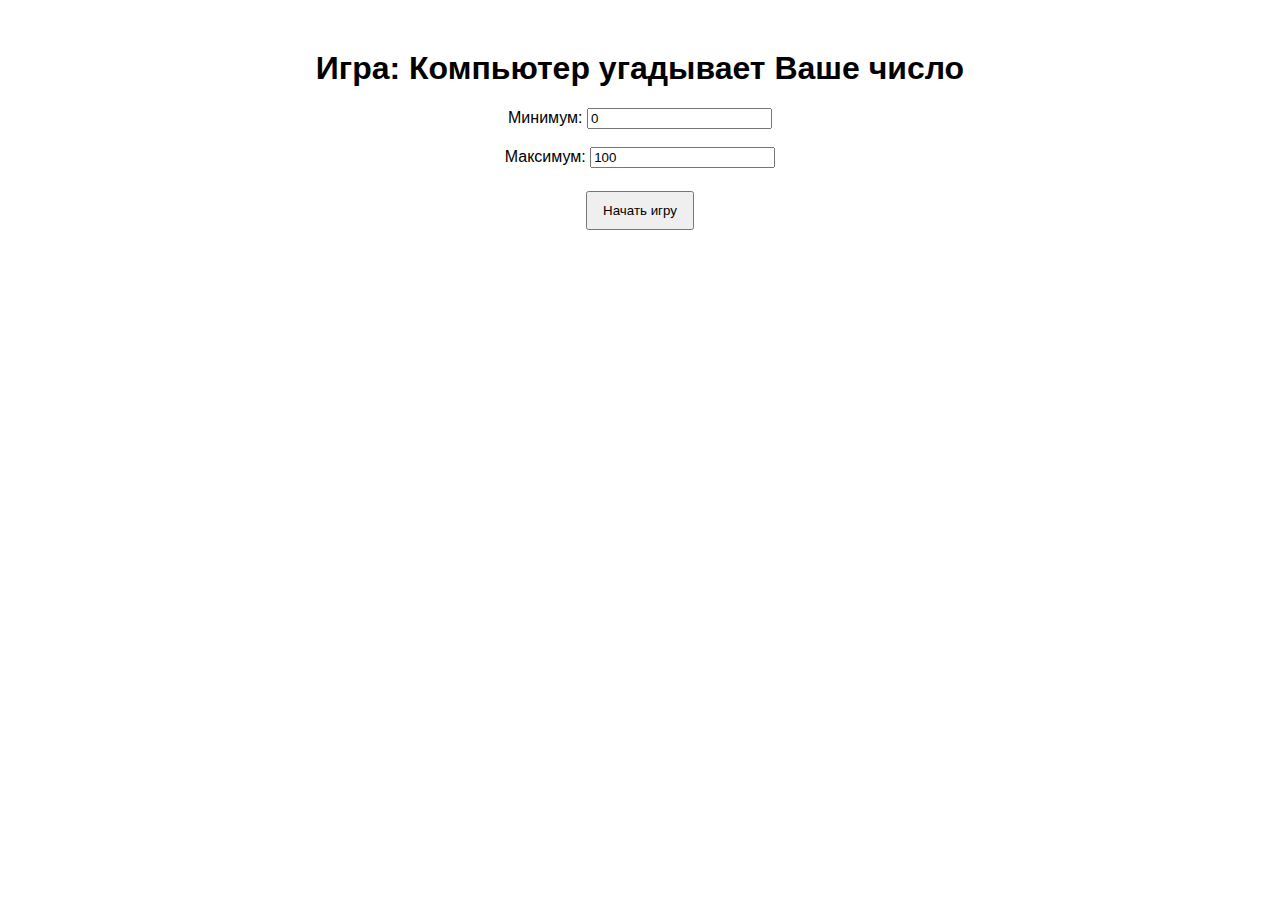
<file: index.html>
<!DOCTYPE html>
<html lang="ru">
<head>
    <meta charset="UTF-8">
    <meta name="viewport" content="width=device-width, initial-scale=1.0">
    <title>Угадай число</title>
    <style>
        body {
            font-family: Arial, sans-serif;
            text-align: center;
            margin: 50px;
        }
        button {
            margin: 5px;
            padding: 10px 15px;
        }
    </style>
</head>
<body>
    <h1>Игра: Компьютер угадывает Ваше число</h1>
    <div>
        <label for="min">Минимум:</label>
        <input type="number" id="min" value="0"><br><br>
        <label for="max">Максимум:</label>
        <input type="number" id="max" value="100"><br><br>
        <button id="startBtn">Начать игру</button>
    </div>

    <h2 id="questionText"></h2>
    <button id="lessBtn" style="display:none;">Меньше</button>
    <button id="greaterBtn" style="display:none;">Больше</button>
    <button id="resetBtn" style="display:none;">Заново</button>

    <script>
        let min, max, answerNumber, questionsCount;

        document.getElementById('startBtn').onclick = function() {
            min = parseInt(document.getElementById('min').value);
            max = parseInt(document.getElementById('max').value);
            questionsCount = 0;
            startGame();
        };

        function startGame() {
            answerNumber = Math.floor((min + max) / 2);
            questionsCount++;
            document.getElementById('questionText').innerText = `Компьютер думает, что это число ${answerNumber}. Это число больше или меньше?`;
            document.getElementById('lessBtn').style.display = 'inline-block';
            document.getElementById('greaterBtn').style.display = 'inline-block';
            document.getElementById('resetBtn').style.display = 'none';
        }

        document.getElementById('lessBtn').onclick = function() {
            max = answerNumber - 1;
            askQuestion();
        };

        document.getElementById('greaterBtn').onclick = function() {
            min = answerNumber + 1;
            askQuestion();
        };

        function askQuestion() {
            if (min <= max) {
                answerNumber = Math.floor((min + max) / 2);
                questionsCount++;
                document.getElementById('questionText').innerText = `Компьютер думает, что это число ${answerNumber}. Это число больше или меньше?`;
            } else {
                document.getElementById('questionText').innerText = `Компьютер не может угадать Ваше число!`;
                endGame();
            }
        }

        function endGame() {
            document.getElementById('lessBtn').style.display = 'none';
            document.getElementById('greaterBtn').style.display = 'none';
            document.getElementById('resetBtn').style.display = 'inline-block';
        }

        document.getElementById('resetBtn').onclick = function() {
            document.getElementById('min').value = 0;
            document.getElementById('max').value = 100;
            document.getElementById('questionText').innerText = '';
            this.style.display = 'none';
        };
    </script>
</body>
</html>
</file>
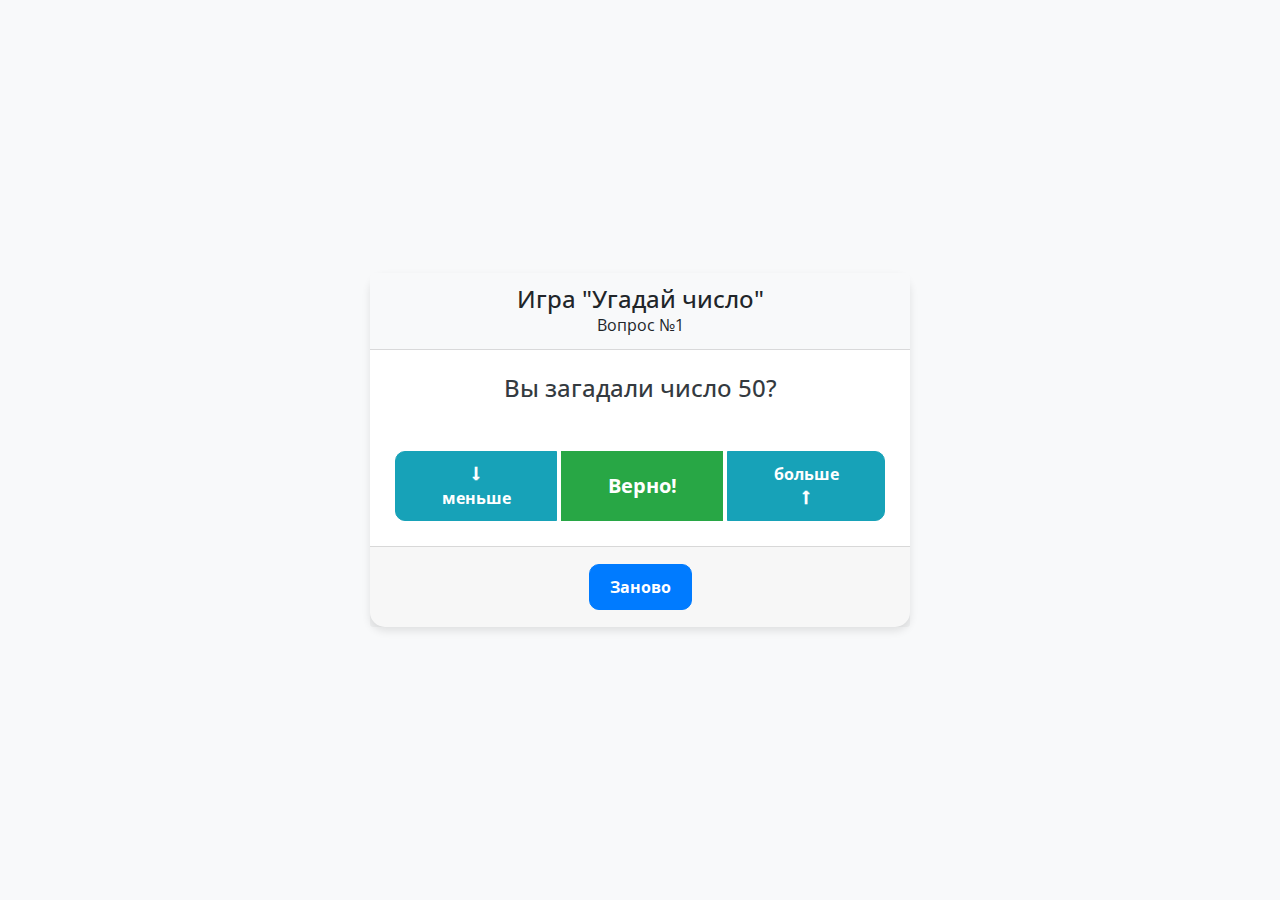
<file: 8.7.1 (HW-03)/game/index.html>
<!DOCTYPE html>
<html lang="ru">
<head>
    <meta charset="UTF-8">
    <title>Угадай число</title>
    <link rel="stylesheet" href="https://stackpath.bootstrapcdn.com/bootstrap/4.4.1/css/bootstrap.min.css"
          integrity="sha384-Vkoo8x4CGsO3+Hhxv8T/Q5PaXtkKtu6ug5TOeNV6gBiFeWPGFN9MuhOf23Q9Ifjh" crossorigin="anonymous">
    <link href="https://fonts.googleapis.com/css2?family=Open+Sans" rel="stylesheet">
    <link rel="stylesheet" href="style.css" type="text/css"/>
</head>
<body>
<div class="container">
    <div class="row game-card align-items-center">
        <div class="col col-md-6 offset-md-3">
            <div class="card text-center">
                <div class="card-header">
                    <h4 class="m-0">Игра "Угадай число"</h4>
                    <p class="m-0">Вопрос №<span id="orderNumberField">1</span></p>
                </div>
                <div class="card-body">
                    <div class="row no-gutters">
                        <div class="col">
                            <h3 class="card-title m-0"><span id="answerField">Вы загадали число 50?</span></h3>
                        </div>
                    </div>
                </div>
                <div class="card-body">
                    <div class="btn-group">
                        <button class="btn btn-info" id="btnLess">&#129047;<br>меньше</button>
                        <button class="btn btn-success btn-lg" id="btnEqual">Верно!</button>
                        <button class="btn btn-info" id="btnOver">больше<br>&#129045;</button>
                    </div>
                </div>
                <div class="card-footer">
                    <button class="btn btn-primary" id="btnRetry">Заново</button>
                </div>
            </div>
        </div>
    </div>
</div>
<script src="script.js"></script>
</body>
</html>
</file>
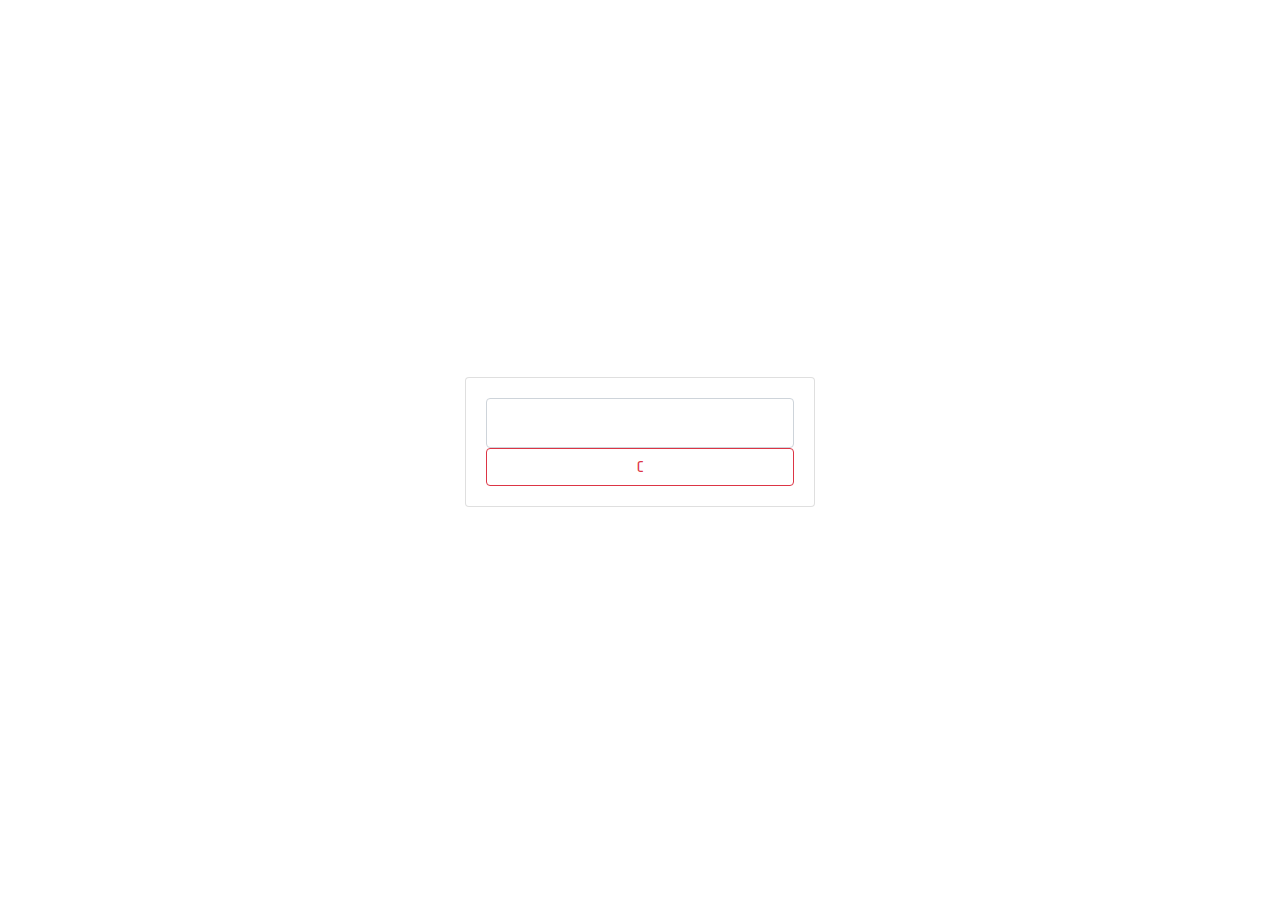
<file: 8.7.1 (HW-03)/php/bjs/07_Number_and_string/index.html>
<!DOCTYPE html>
<html lang="en">
<head>
    <meta charset="UTF-8">
    <title>Калькулятор</title>
    <link rel="stylesheet" href="https://stackpath.bootstrapcdn.com/bootstrap/4.4.1/css/bootstrap.min.css"
          integrity="sha384-Vkoo8x4CGsO3+Hhxv8T/Q5PaXtkKtu6ug5TOeNV6gBiFeWPGFN9MuhOf23Q9Ifjh" crossorigin="anonymous">
    <link href="https://fonts.googleapis.com/css2?family=Share+Tech+Mono&display=swap" rel="stylesheet">
    <link rel="stylesheet" href="style.css" type="text/css"/>
</head>
<body>
<div class="container">
    <div class="row calc-row align-items-center">
        <div class="col col-md-4 offset-md-4">
            <div class="form-group">
                <div class="card" id="calc">
                    <div class="card-body">
                        <input class="form-control input-window" id="inputWindow" value="">
                        <div class="row no-gutters">
                            <div class="col">
                                <button class="btn btn-outline-danger form-control" id="btn_clr">C</button>
                            </div>
                        </div>
                    </div>
                </div>
            </div>
        </div>
    </div>
</div>
<script src="script.js"></script>
</body>
</html>
</file>
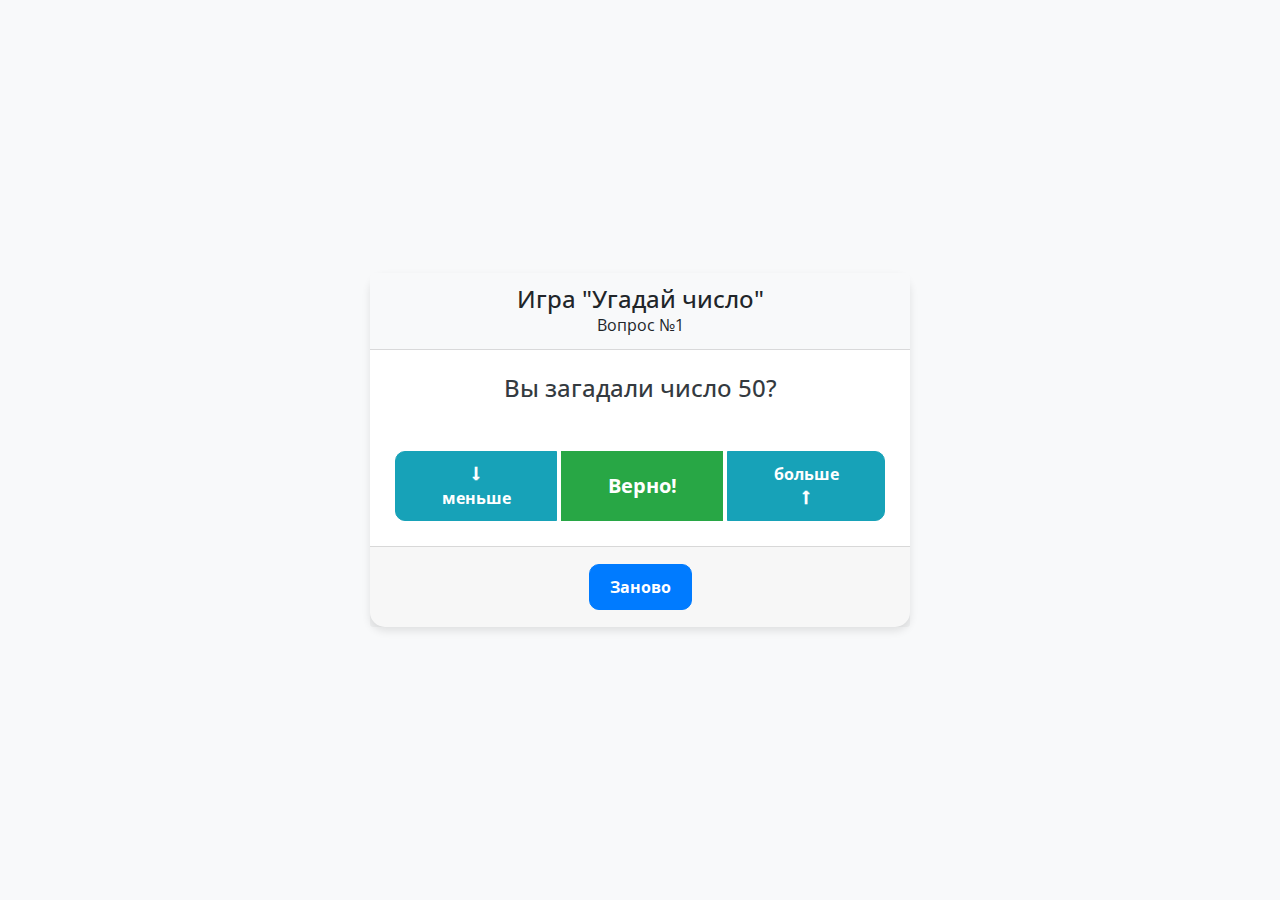
<file: 8.7.1 (HW-03)/php/bjs/08_if_else/index.html>
<!DOCTYPE html>
<html lang="ru">
<head>
    <meta charset="UTF-8">
    <title>Угадай число</title>
    <link rel="stylesheet" href="https://stackpath.bootstrapcdn.com/bootstrap/4.4.1/css/bootstrap.min.css"
          integrity="sha384-Vkoo8x4CGsO3+Hhxv8T/Q5PaXtkKtu6ug5TOeNV6gBiFeWPGFN9MuhOf23Q9Ifjh" crossorigin="anonymous">
    <link href="https://fonts.googleapis.com/css2?family=Open+Sans" rel="stylesheet">
    <link rel="stylesheet" href="style.css" type="text/css"/>
</head>
<body>
<div class="container">
    <div class="row game-card align-items-center">
        <div class="col col-md-6 offset-md-3">
            <div class="card text-center">
                <div class="card-header">
                    <h4 class="m-0">Игра "Угадай число"</h4>
                    <p class="m-0">Вопрос №<span id="orderNumberField">1</span></p>
                </div>
                <div class="card-body">
                    <div class="row no-gutters">
                        <div class="col">
                            <h3 class="card-title m-0"><span id="answerField">Вы загадали число 50?</span></h3>
                        </div>
                    </div>
                </div>
                <div class="card-body">
                    <div class="btn-group">
                        <button class="btn btn-info" id="btnLess">&#129047;<br>меньше</button>
                        <button class="btn btn-success btn-lg" id="btnEqual">Верно!</button>
                        <button class="btn btn-info" id="btnOver">больше<br>&#129045;</button>
                    </div>
                </div>
                <div class="card-footer">
                    <button class="btn btn-primary" id="btnRetry">Заново</button>
                </div>
            </div>
        </div>
    </div>
</div>
<script src="script.js"></script>
</body>
</html>
</file>
<file: 8.7.1 (HW-03)/game/style.css>
body {
    font-family: 'Open Sans', sans-serif;
    background-color: #f8f9fa;
}

.game-card {
    min-height: 100vh;
}

.card {
    box-shadow: 0 4px 8px rgba(0, 0, 0, 0.1);
    border: none;
    border-radius: 15px;
}

.card-header {
    background-color: #f8f9fa;
    border-bottom: 1px solid rgba(0, 0, 0, 0.125);
}

.btn-group {
    width: 100%;
}

.btn {
    margin: 5px;
    border-radius: 10px;
    padding: 10px 20px;
    font-weight: bold;
}

.btn-info {
    background-color: #17a2b8;
    border-color: #17a2b8;
}

.btn-success {
    background-color: #28a745;
    border-color: #28a745;
}

.btn-primary {
    background-color: #007bff;
    border-color: #007bff;
}

#answerField {
    color: #343a40;
    font-size: 1.5rem;
    line-height: 1.5;
}
</file>
<file: 8.7.1 (HW-03)/php/bjs/07_Number_and_string/style.css>
.calc-row {
    height: 100vh;
    font-family: 'Share Tech Mono', monospace;
}

.input-window {
    text-align: end;
    font-size: x-large;
}
</file>
<file: 8.7.1 (HW-03)/php/bjs/08_if_else/style.css>
body {
    font-family: 'Open Sans', sans-serif;
    background-color: #f8f9fa;
}

.game-card {
    min-height: 100vh;
}

.card {
    box-shadow: 0 4px 8px rgba(0, 0, 0, 0.1);
    border: none;
    border-radius: 15px;
}

.card-header {
    background-color: #f8f9fa;
    border-bottom: 1px solid rgba(0, 0, 0, 0.125);
}

.btn-group {
    width: 100%;
}

.btn {
    margin: 5px;
    border-radius: 10px;
    padding: 10px 20px;
    font-weight: bold;
}

.btn-info {
    background-color: #17a2b8;
    border-color: #17a2b8;
}

.btn-success {
    background-color: #28a745;
    border-color: #28a745;
}

.btn-primary {
    background-color: #007bff;
    border-color: #007bff;
}

#answerField {
    color: #343a40;
    font-size: 1.5rem;
    line-height: 1.5;
}
</file>
